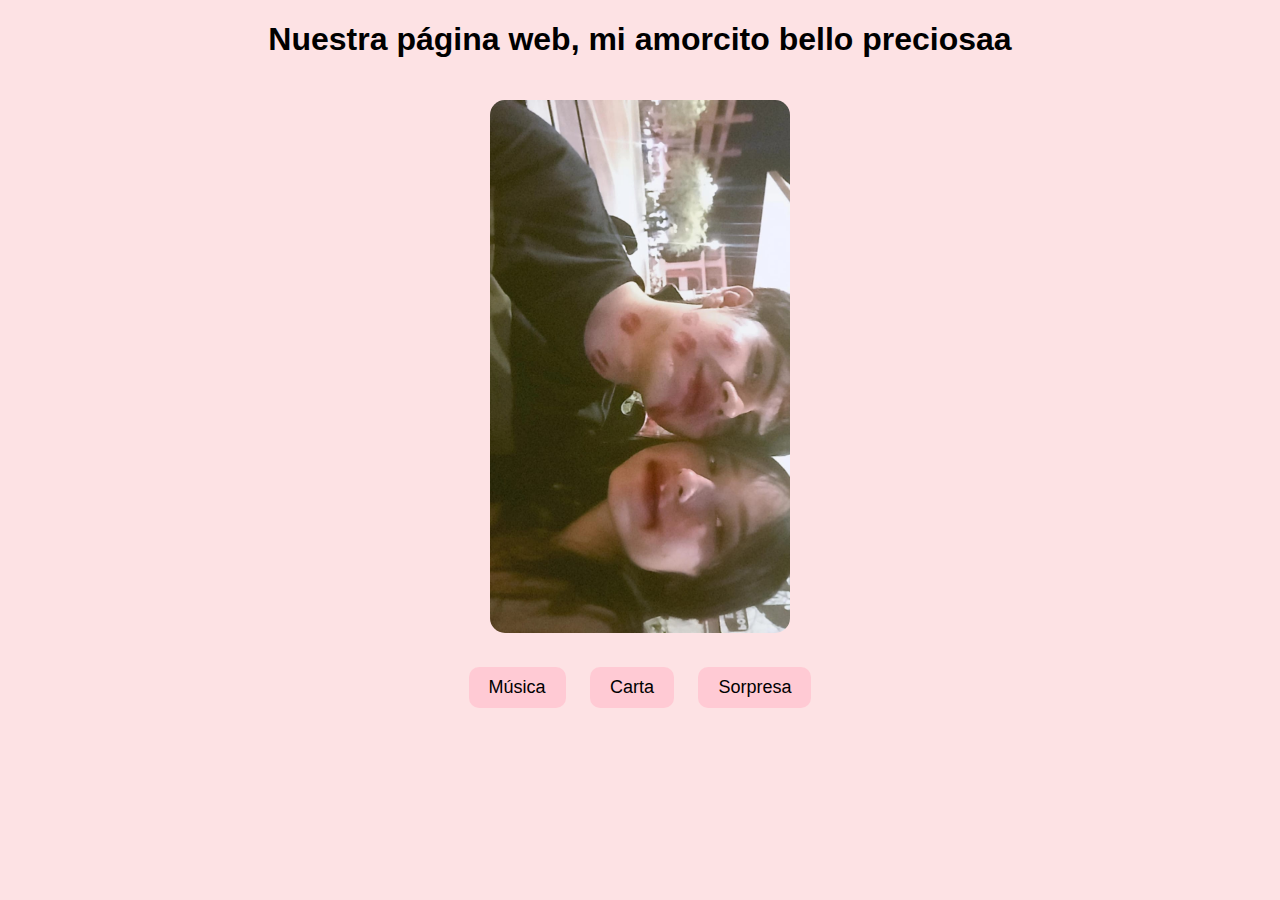
<file: index.html>
<!DOCTYPE html>
<html lang="es">
<head>
    <meta charset="UTF-8">
    <meta name="viewport" content="width=device-width, initial-scale=1.0">
    <title>Para Mi Amor</title>
    <link rel="stylesheet" href="styles.css">
</head>
<body>
    <h1>Nuestra página web, mi amorcito bello preciosaa</h1>
    <img src="Imagen.jpg" alt="Descripción de la imagen" class="foto">

    <div class="botones">
        <a href="Musica.html"><button>Música</button></a>
        <a href="Carta.html"><button>Carta</button></a>
        <a href="Animacion.html"><button>Sorpresa</button></a>
    </div>
</body>
</html>
</file>
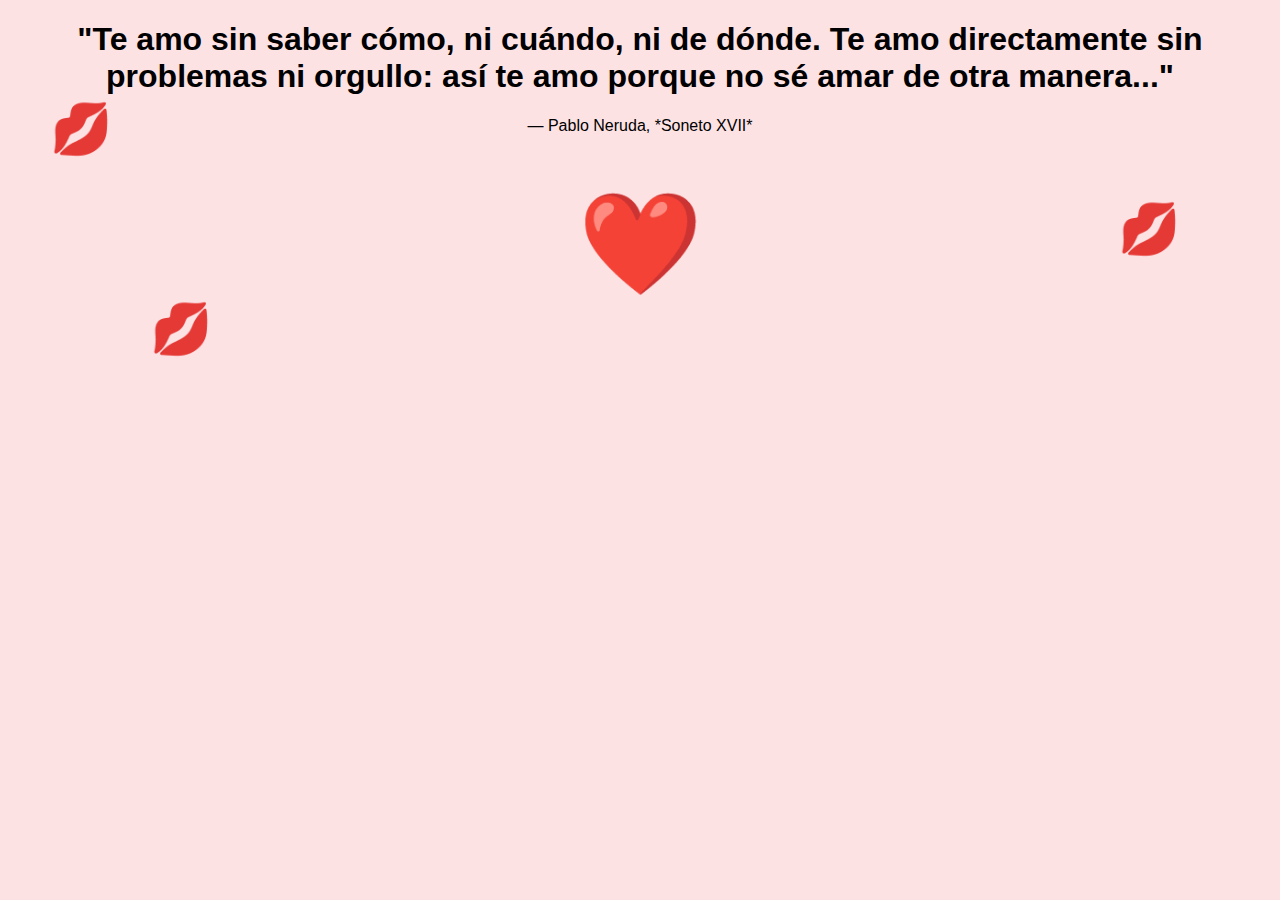
<file: Animacion.html>
<!DOCTYPE html>
<html lang="es">
<head>
    <meta charset="UTF-8">
    <meta name="viewport" content="width=device-width, initial-scale=1.0">
    <title>Te Amo</title>
    <link rel="stylesheet" href="styles.css">
</head>
<body>
    <h1 class="mensaje">"Te amo sin saber cómo, ni cuándo, ni de dónde.  
    Te amo directamente sin problemas ni orgullo:  
    así te amo porque no sé amar de otra manera..."</h1>
    <p class="autor">— Pablo Neruda, *Soneto XVII*</p>

    <div class="corazon">❤️</div>
    <div class="beso" style="top: 100px; left: 50px;">💋</div>
    <div class="beso" style="top: 200px; right: 100px;">💋</div>
    <div class="beso" style="top: 300px; left: 150px;">💋</div>
</body>
</html>
</file>
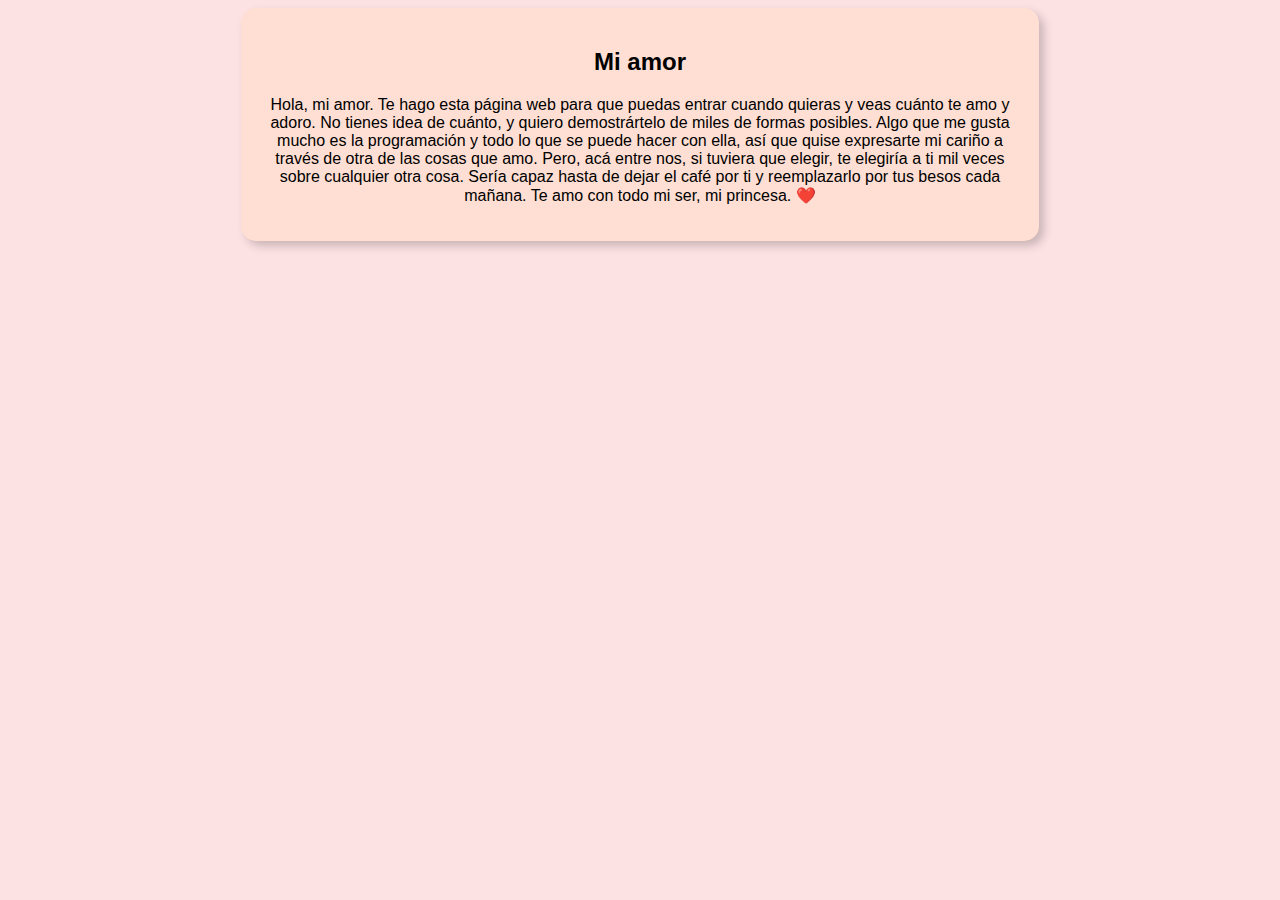
<file: Carta.html>
<!DOCTYPE html>
<html lang="es">
<head>
    <meta charset="UTF-8">
    <meta name="viewport" content="width=device-width, initial-scale=1.0">
    <title>Carta</title>
    <link rel="stylesheet" href="styles.css">
</head>
<body>
    <div class="carta">
        <h2>Mi amor</h2>
        <p>Hola, mi amor.

Te hago esta página web para que puedas entrar cuando quieras y veas cuánto te amo y adoro. No tienes idea de cuánto, y quiero demostrártelo de miles de formas posibles.

Algo que me gusta mucho es la programación y todo lo que se puede hacer con ella, así que quise expresarte mi cariño a través de otra de las cosas que amo. Pero, acá entre nos, si tuviera que elegir, te elegiría a ti mil veces sobre cualquier otra cosa.

Sería capaz hasta de dejar el café por ti y reemplazarlo por tus besos cada mañana.

Te amo con todo mi ser, mi princesa. ❤️</p>
    </div>
</body>
</html>
</file>
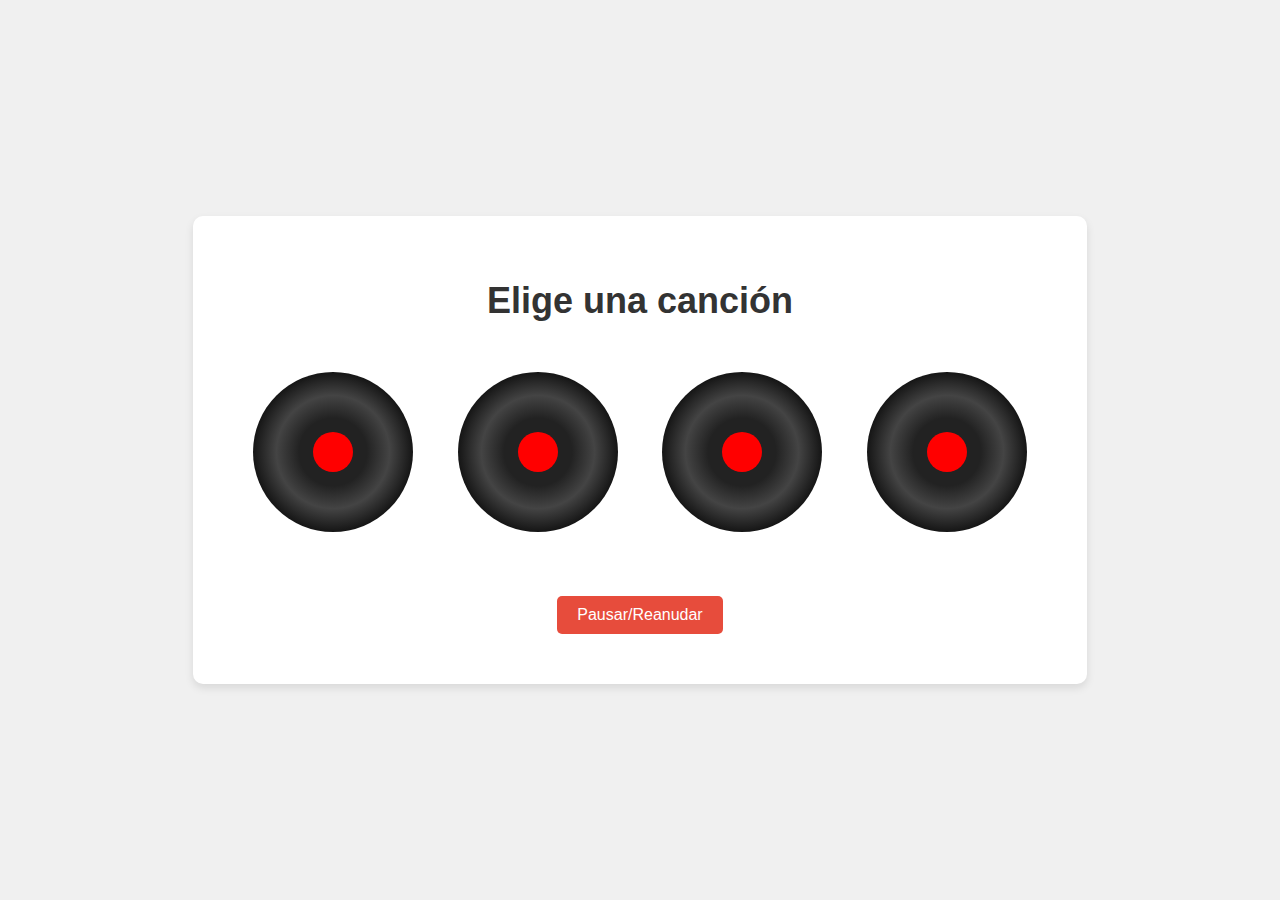
<file: Musica.html>
<!DOCTYPE html>
<html lang="es">
<head>
    <meta charset="UTF-8">
    <meta name="viewport" content="width=device-width, initial-scale=1.0">
    <title>Música para Ti</title>
    <link rel="stylesheet" href="styles.css">
    <style>
        body {
            font-family: Arial, sans-serif;
            background: #f0f0f0;
            margin: 0;
            padding: 0;
            display: flex;
            justify-content: center;
            align-items: center;
            height: 100vh;
        }
        .contenedor-musica {
            text-align: center;
            background: #fff;
            padding: 40px;
            border-radius: 10px;
            box-shadow: 0 4px 8px rgba(0, 0, 0, 0.1);
        }
        h1 {
            color: #333;
            margin-bottom: 30px;
            font-size: 36px;
        }
        .disco {
            width: 160px;
            height: 160px;
            border-radius: 50%;
            background: radial-gradient(circle, #222 30%, #444 50%, #000 80%);
            display: inline-block;
            margin: 20px;
            position: relative;
            cursor: pointer;
            transition: transform 0.3s ease-in-out, box-shadow 0.3s ease-in-out;
        }
        .disco:hover {
            transform: rotate(360deg);
            box-shadow: 0 0 15px rgba(0, 0, 0, 0.3);
        }
        .disco::after {
            content: "";
            width: 40px;
            height: 40px;
            background: red;
            border-radius: 50%;
            position: absolute;
            top: 50%;
            left: 50%;
            transform: translate(-50%, -50%);
        }
        .botones {
            margin-top: 20px;
        }
        .boton-pausa {
            padding: 10px 20px;
            background-color: #e74c3c;
            border: none;
            color: white;
            font-size: 16px;
            cursor: pointer;
            border-radius: 5px;
            margin-top: 20px;
            transition: background-color 0.3s;
        }
        .boton-pausa:hover {
            background-color: #c0392b;
        }
    </style>
</head>
<body>
    <div class="contenedor-musica">
        <h1>Elige una canción</h1>
        <div class="disco" onclick="playMusic('Iris.mp3')"></div>
        <div class="disco" onclick="playMusic('Beso.mp3')"></div>
        <div class="disco" onclick="playMusic('Girlfriend.mp3')"></div>
        <div class="disco" onclick="playMusic('Love.mp3')"></div>
        <div class="botones">
            <button class="boton-pausa" onclick="togglePause()">Pausar/Reanudar</button>
        </div>
        <audio id="audio"></audio>
    </div>

    <script>
        let audio = document.getElementById("audio");

        function playMusic(song) {
            audio.src = song;
            audio.play();
        }

        function togglePause() {
            if (audio.paused) {
                audio.play();
                document.querySelector(".boton-pausa").textContent = "Pausar";
            } else {
                audio.pause();
                document.querySelector(".boton-pausa").textContent = "Reanudar";
            }
        }
    </script>
</body>
</html>
</file>
<file: styles.css>
body {
    background-color: #fde2e4;
    text-align: center;
    font-family: Arial, sans-serif;
}
.foto {
    width: 300px;
    height: auto;
    border-radius: 15px;
    margin-top: 20px;
}
.botones {
    margin-top: 20px;
}
button {
    background-color: #ffcad4;
    border: none;
    padding: 10px 20px;
    margin: 10px;
    font-size: 18px;
    border-radius: 10px;
    cursor: pointer;
    transition: 0.3s;
}
button:hover {
    background-color: #ff9aa2;
}
.discos {
    display: flex;
    justify-content: center;
    gap: 20px;
    margin-top: 50px;
}
.discos button {
    background-color: #ffcad4;
    border: none;
    padding: 15px;
    font-size: 18px;
    border-radius: 50%;
    cursor: pointer;
}
.discos button:hover {
    background-color: #ff9aa2;
}
.carta {
    background-color: #ffdfd3;
    padding: 20px;
    border-radius: 15px;
    width: 60%;
    margin: auto;
    box-shadow: 5px 5px 10px rgba(0,0,0,0.2);
}
@keyframes latido {
    0%, 100% { transform: scale(1); }
    50% { transform: scale(1.2); }
}
@keyframes besos {
    0% { opacity: 0; transform: translateY(50px); }
    50% { opacity: 1; }
    100% { opacity: 0; transform: translateY(-50px); }
}
.corazon {
    font-size: 100px;
    color: red;
    animation: latido 1s infinite;
    text-align: center;
    margin-top: 50px;
}
.beso {
    font-size: 50px;
    color: pink;
    position: absolute;
    animation: besos 2s infinite;
}
</file>
